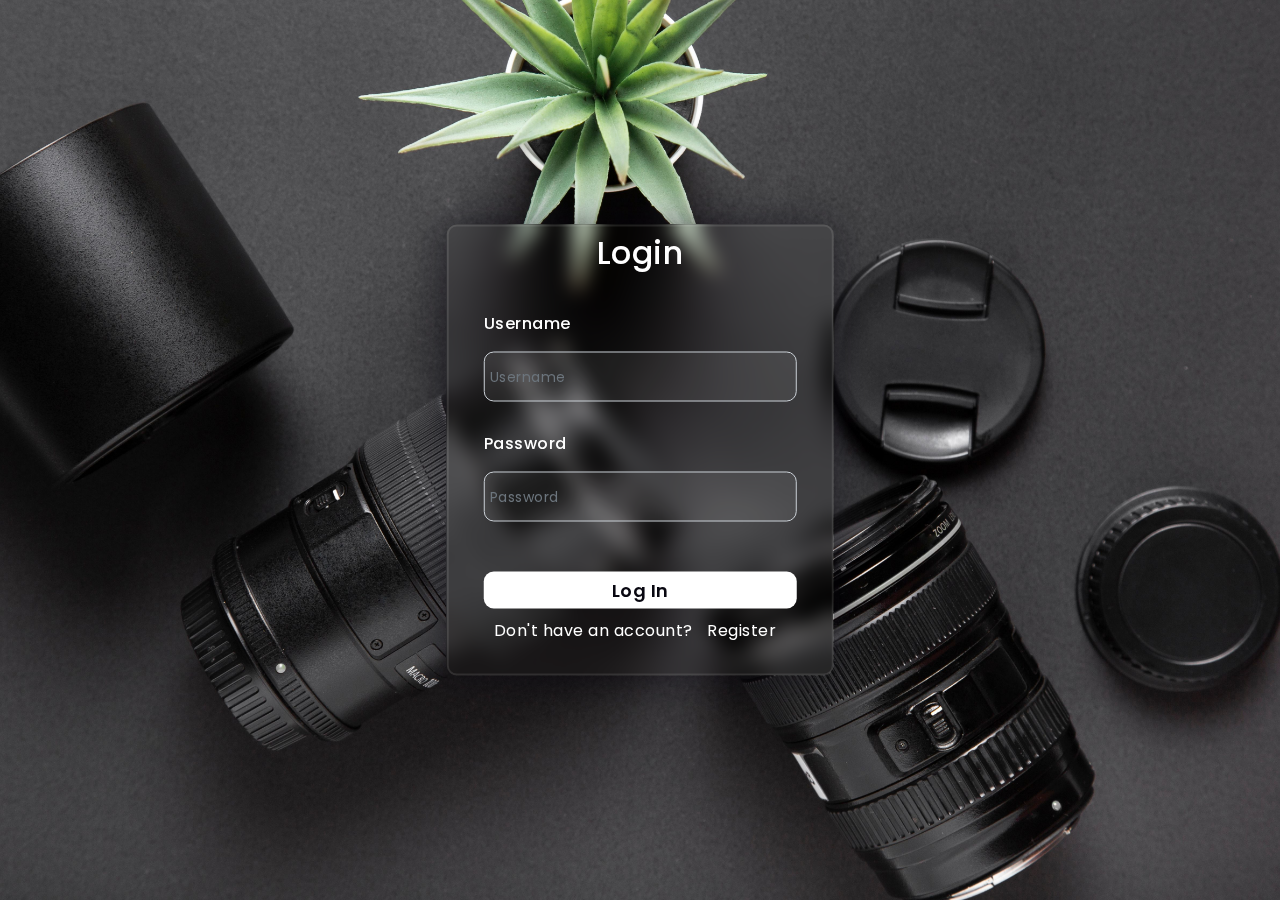
<file: index.html>
<!DOCTYPE html>
<html lang="en">
<head>
    <title>Login</title>
 
    <link rel="preconnect" href="https://fonts.gstatic.com">
    <link rel="stylesheet" href="https://cdnjs.cloudflare.com/ajax/libs/font-awesome/5.15.4/css/all.min.css">
    <link href="https://fonts.googleapis.com/css2?family=Poppins:wght@300;500;600&display=swap" rel="stylesheet">
    <link rel="stylesheet" href="https://stackpath.bootstrapcdn.com/bootstrap/4.5.2/css/bootstrap.min.css">
    <link rel="stylesheet" href="login.css">    
</head>
<body>
    <form action="login.php" method="POST">
        <h3>Login</h3>
    
        <label for="username">Username</label>
        <input type="text" class="form-control" placeholder="Username" id="username" name="username" required>
    
        <label for="password">Password</label>
        <input type="password" class="form-control" placeholder="Password" id="password" name="password" required>
    
        <button type="submit">Log In</button>
        <p class="display-6 text-center">Don't have an account? <a href="register.html">Register</a></p>        
    </form>
    
    
</body>
</html>
</file>
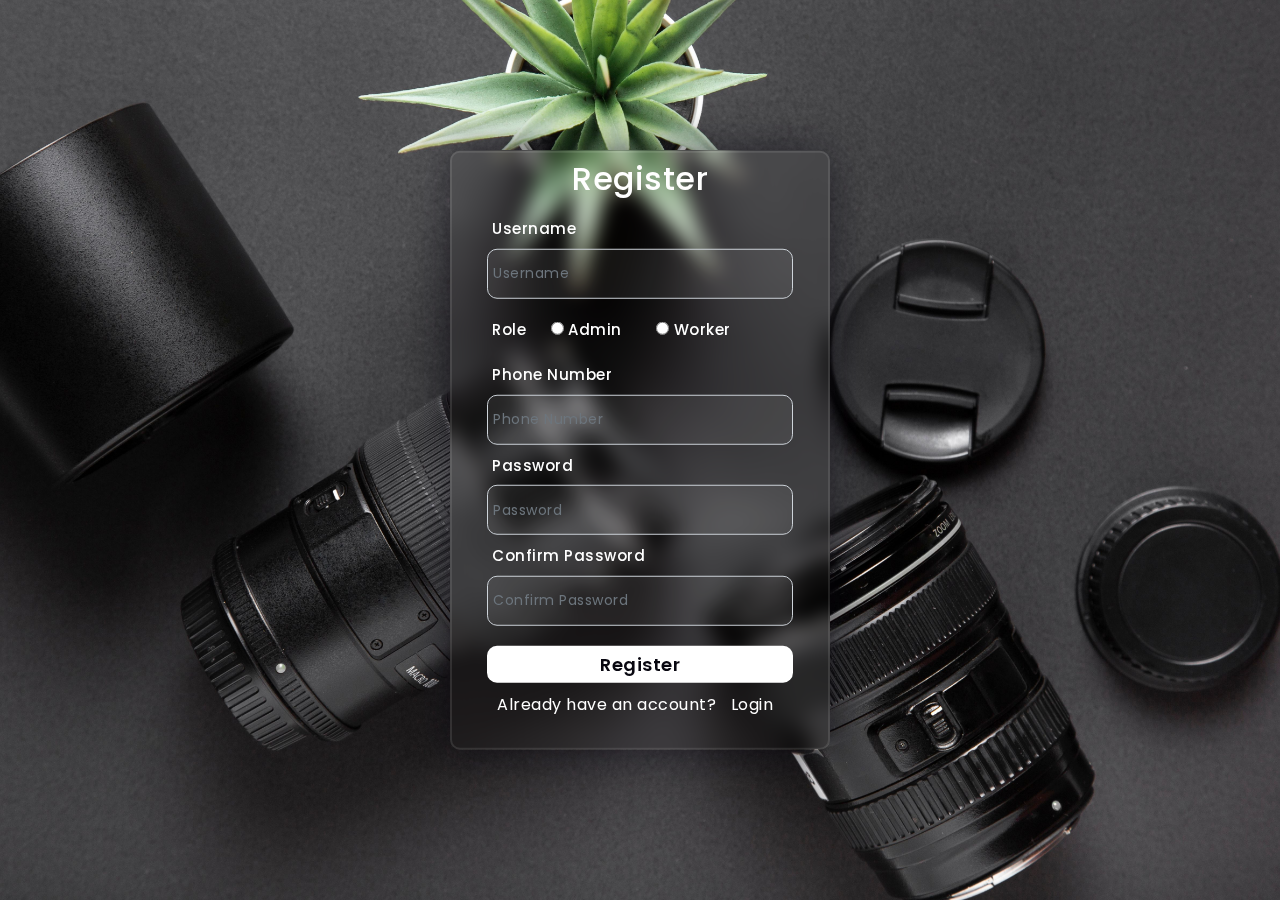
<file: register.html>
<!DOCTYPE html>
<html lang="en">
<head>
    <title>Register</title>
 
    <link rel="preconnect" href="https://fonts.gstatic.com">
    <link rel="stylesheet" href="https://cdnjs.cloudflare.com/ajax/libs/font-awesome/5.15.4/css/all.min.css">
    <link href="https://fonts.googleapis.com/css2?family=Poppins:wght@300;500;600&display=swap" rel="stylesheet">
    <link rel="stylesheet" href="https://stackpath.bootstrapcdn.com/bootstrap/4.5.2/css/bootstrap.min.css">
    <link rel="stylesheet" href="login.css"> 

    <script src="https://code.jquery.com/jquery-3.6.0.min.js"></script>
    <script src="validateForm.js"></script>
    
    <style>
        label{
            font-size: 15px;
            margin-top: 5px;
            padding: 5px;
        }

        .form-control{
            margin-top: -5px;
        }

        .radio-inline input{
            margin-left: 20px;
        }

        .radio-inline{
            margin-top: 10px;
            
        }

        button{
            margin-top: 20px;
        }

    </style>
</head>
<body>
    <form action="register.php" method="POST" id="registrationForm">
        <h3>Register</h3>
    
        <label for="reg-username">Username</label>
        <input type="text" class="form-control" placeholder="Username" id="reg-username" name="reg-username" required>
    
        <div class="radio-inline">
            <label for="role">Role
                <input type="radio" id="admin" name="role" value="Admin" required> Admin
            </label>
            <label for="role">
                <input type="radio" id="worker" name="role" value="Worker" required> Worker
            </label>
        </div>
    
        <label for="PhoneNum">Phone Number</label>
        <input type="text" class="form-control" placeholder="Phone Number" id="PhoneNum" name="PhoneNum" required>
    
        <label for="reg-password">Password</label>
        <input type="password" class="form-control" placeholder="Password" id="reg-password" name="reg-password" required>
    
        <label for="conf_reg-password">Confirm Password</label>
        <input type="password" class="form-control" placeholder="Confirm Password" id="conf_reg-password" name="conf_reg-password" required>
    
        <button type="submit">Register</button>
        <p class="display-6 text-center">Already have an account? <a href="index.html">Login</a></p>      
    </form>
    
    
</body>
</html>
</file>
<file: login.css>
body{
    background-image: url(bg-img2.jpeg);
    background-size: cover; 
    background-repeat: no-repeat; 
    background-position: center; 
    background-attachment: fixed;
}

form{
    height: auto;
    width: auto;
    backdrop-filter: blur(10px);
    position: absolute;
    transform: translate(-50%,-50%);
    top: 50%;
    left: 50%;
    border-radius: 10px;
    backdrop-filter: blur(10px);
    border: 2px solid rgba(255,255,255,0.1);
    box-shadow: 0 0 40px rgba(8,7,16,0.6);
    padding: 5px 35px;
}

form *{
    font-family: 'Poppins',sans-serif;
    letter-spacing: 0.5px;
    outline: none;
    border: none;
    color: white;
}

form h3{
    font-size: 32px;
    font-weight: 500;
    line-height: 42px;
    text-align: center;
}

label{
    margin-top: 30px;
    font-size: 16px;
    font-weight: 500;
}

.form-control{    
    height: 50px;    
    background-color: rgba(255,255,255,0.07);
    border-radius: 10px;
    padding: 0 5px;
    margin-top: 8px;
    font-size: 14px;
    font-weight: 400;
    color:white; 
}

button{
    margin-top: 50px;
    width: 100%;
    background-color: #ffffff;
    color: #080710;
    padding: 5px 0;
    font-size: 18px;
    font-weight: 600;
    border-radius: 10px;
    cursor: pointer;
}

p,a,u{
    padding: 10px;
    align-content: center;
    color: white;
}
</file>
